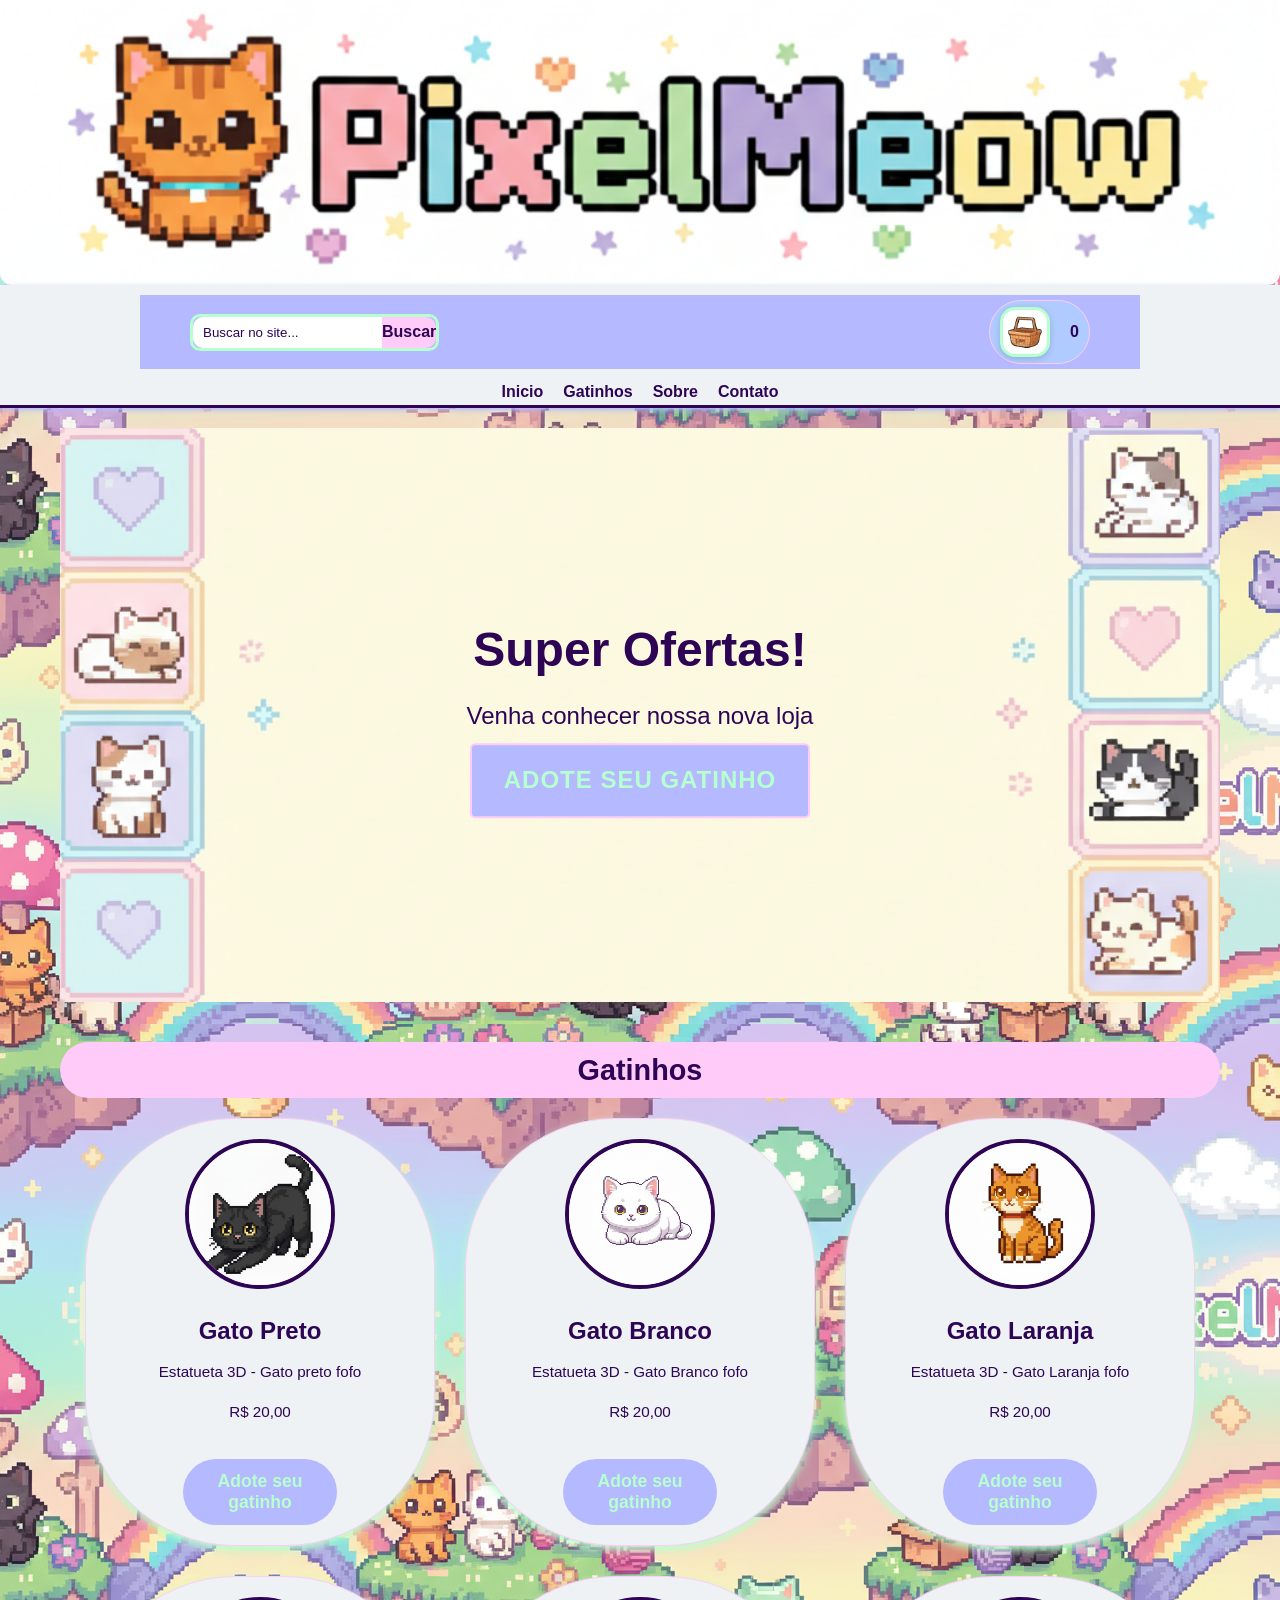
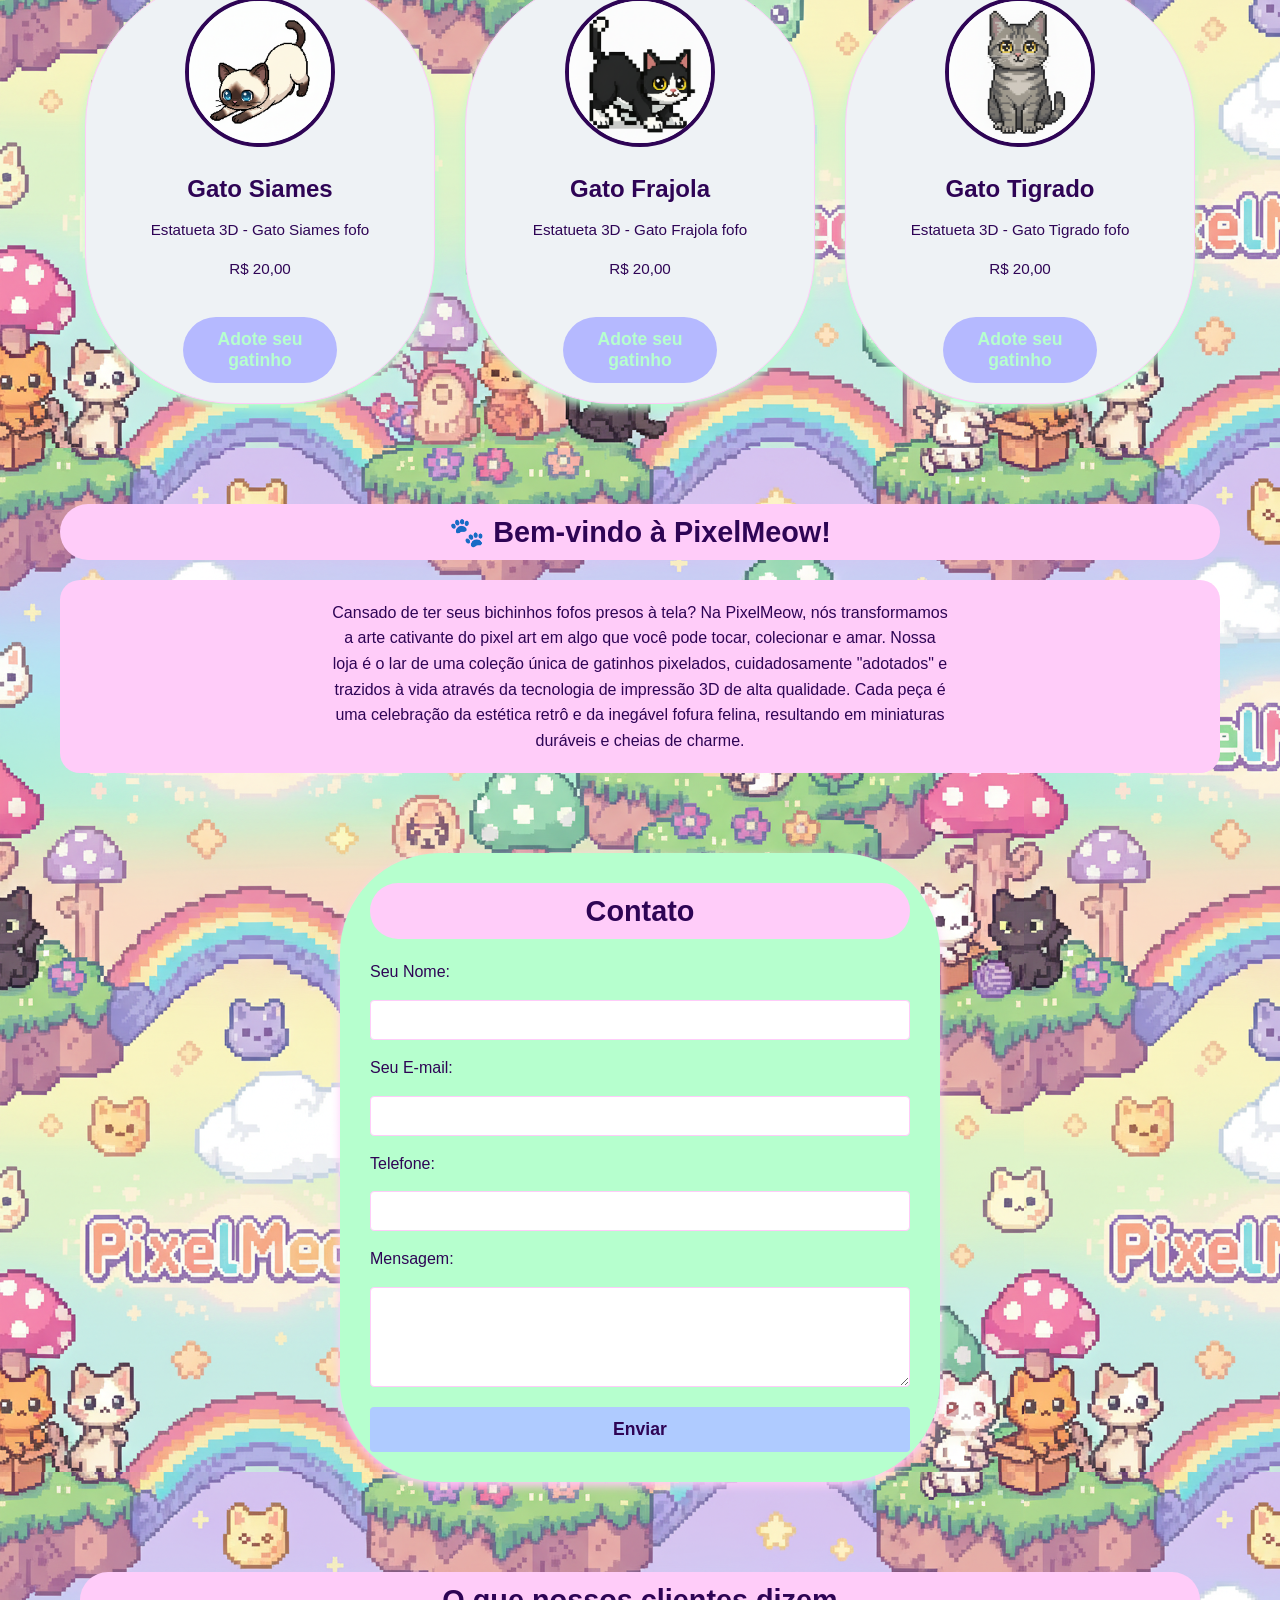
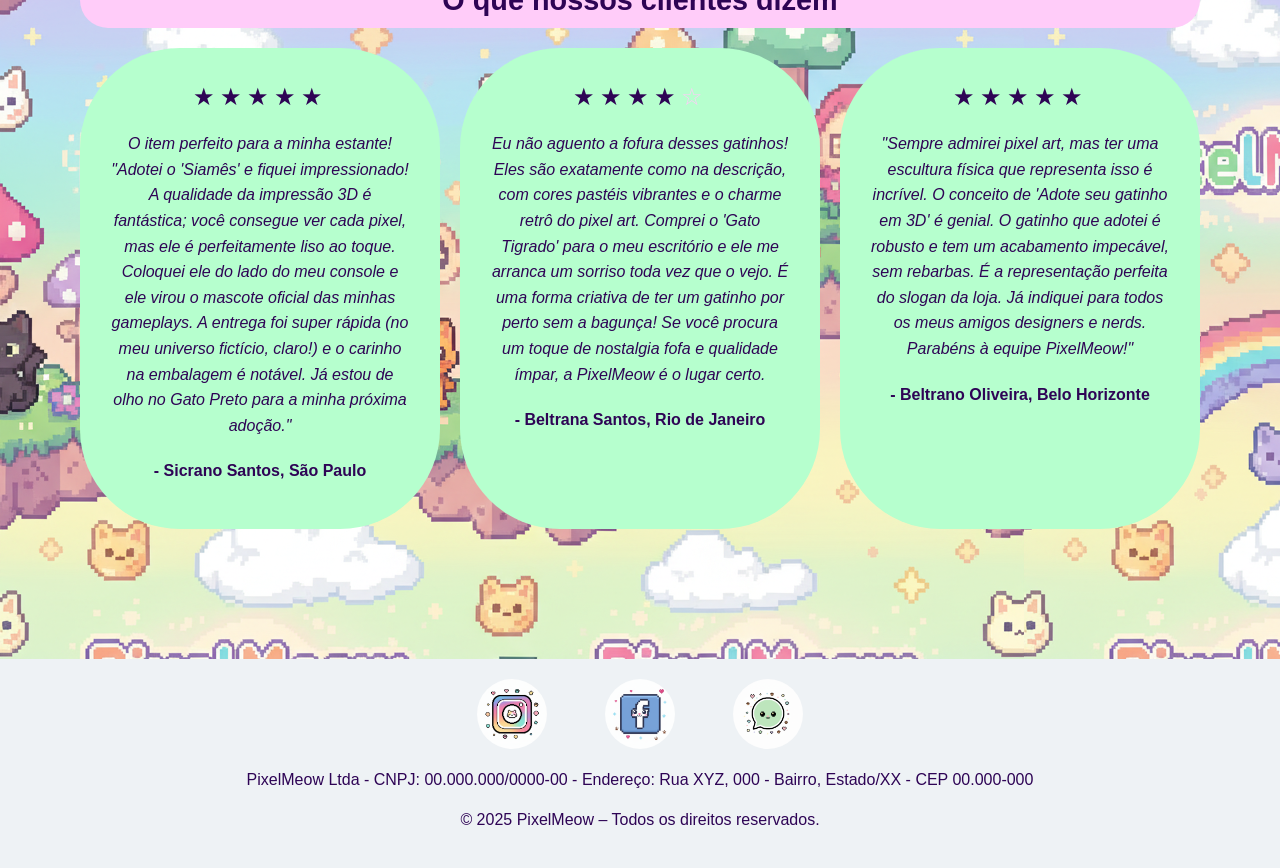
<file: index.html>
<!DOCTYPE html>
<html lang="pt-BR">

<head>
    <meta charset="UTF-8">
    <meta name="viewport" content="width=device-width, initial-scale=1.0">
    <title>PixelMeow
    </title>
    <link rel="stylesheet" href="style.css">
</head>

<body>


    <header class="header">
        <img class="banner-topo" src="img/banner.png" alt="Banner da PixelMeow">
    </header>

    <header class="header-fixo-container">
        <div class="barra-inicio">
            <div class="titulo-busca-container">
                <div class="search-container">
                    <form action="/caminho-da-busca" method="GET">
                        <input type="text" id="search-box" name="q" placeholder="Buscar no site...">
                        <button type="submit" id="search-button">Buscar</button>
                    </form>
                </div>
                <a href="pages/cesta.html" class="cesta-link" id="cesta-link">
                    <img src="img/cesta.png" alt="Ícone do Carrinho de Compras" class="icone-cesta">

                    <span id="contador-cesta">0</span>
                </a>
            </div>
        </div>

        <div class="header-nav-main">
            <nav class="header-nav">
                <ul>
                    <li><a href="#inicio">Inicio</a></li>
                    <li><a href="#produtos">Gatinhos</a></li>
                    <li><a href="#sobre">Sobre</a></li>
                    <li><a href="#contato">Contato</a></li>
                </ul>
            </nav>
        </div>
    </header>


    <main class="main-content">

        <section id="inicio">
            <div class="container-imagem">
                <img class="banner" src="img/banner_promo.png" alt="Banner da promoção">

                <div class="texto-sobreposto">
                    <h2>Super Ofertas!</h2>
                    <p>Venha conhecer nossa nova loja</p>
                    <a href="#produtos" class="botao-promocao">ADOTE SEU GATINHO</a>
                </div>
            </div>
        </section>

        <section id="produtos">
            <h1>Gatinhos</h1>
            <div class="cards-container">

                <!-- card gato preto-->

                <div class="produtos-card" data-id="1" data-nome="Gato preto" data-preco="20.00"
                    data-foto="../img/gato_preto.png" data-nome-produto="gato,preto,escuro">
                    <a href="pages/gato_preto.html">
                        <img src="img/gato_preto.png" alt="Foto de gato preto" class="produtos-foto">
                    </a>
                    <div class="produtos-info">
                        <h3 class="produtos-name">Gato Preto</h3>
                        <p class="produtos-bio">Estatueta 3D - Gato preto fofo</p>
                        <p class="produtos-preco">R$ 20,00</p>
                        <button type="button" class="btn-adicionar-cesta">Adote seu gatinho</button>
                    </div>
                </div>

                <!-- card gato branco-->

                <div class="produtos-card" data-id="2" data-nome="Gato Branco" data-preco="20.00"
                    data-foto="../img/gato_branco.png" data-nome-produto="gato,branco,claro">
                    <a href="pages/gato_branco.html">
                        <img src="img/gato_branco.png" alt="Foto de gato branco" class="produtos-foto">
                    </a>
                    <div class="produtos-info">
                        <h3 class="produtos-name">Gato Branco</h3>
                        <p class="produtos-bio">Estatueta 3D - Gato Branco fofo</p>
                        <p class="produtos-preco">R$ 20,00</p>
                        <button type="button" class="btn-adicionar-cesta">Adote seu gatinho</button>
                    </div>
                </div>

                <!-- card gato laranja-->

                <div class="produtos-card" data-id="3" data-nome="Gato Laranja" data-preco="20.00"
                    data-foto="../img/gato_laranja.png" data-nome-produto="gato,laranja,amarelo">
                    <a href="pages/gato_laranja.html">
                        <img src="img/gato_laranja.png" alt="Foto de gato laranja" class="produtos-foto">
                    </a>
                    <div class="produtos-info">
                        <h3 class="produtos-name">Gato Laranja</h3>
                        <p class="produtos-bio">Estatueta 3D - Gato Laranja fofo</p>
                        <p class="produtos-preco">R$ 20,00</p>
                        <button type="button" class="btn-adicionar-cesta">Adote seu gatinho</button>
                    </div>
                </div>

                <!-- card gato siames-->

                <div class="produtos-card" data-id="4" data-nome="Gato Siames" data-preco="20.00"
                    data-foto="../img/gato_siames.png" data-nome-produto="gato,siames,claro">
                    <a href="pages/gato_siames.html">
                        <img src="img/gato_siames.png" alt="Foto de gato siames" class="produtos-foto">
                    </a>
                    <div class="produtos-info">
                        <h3 class="produtos-name">Gato Siames</h3>
                        <p class="produtos-bio">Estatueta 3D - Gato Siames fofo</p>
                        <p class="produtos-preco">R$ 20,00</p>
                        <button type="button" class="btn-adicionar-cesta">Adote seu gatinho</button>
                    </div>
                </div>

                <!-- card gato frajola-->

                <div class="produtos-card" data-id="5" data-nome="Gato Frajola" data-preco="20.00"
                    data-foto="../img/gato_frajola.png" data-nome-produto="gato,frajola">
                    <a href="pages/gato_frajola.html">
                        <img src="img/gato_frajola.png" alt="Foto de gato frajola" class="produtos-foto">
                    </a>
                    <div class="produtos-info">
                        <h3 class="produtos-name">Gato Frajola</h3>
                        <p class="produtos-bio">Estatueta 3D - Gato Frajola fofo</p>
                        <p class="produtos-preco">R$ 20,00</p>
                        <button type="button" class="btn-adicionar-cesta">Adote seu gatinho</button>
                    </div>
                </div>

                <!-- card gato tigrado-->

                <div class="produtos-card" data-id="6" data-nome="Gato Tigrado" data-preco="20.00"
                    data-foto="../img/gato_tigrado.png" data-nome-produto="gato,tigrado">
                    <a href="pages/gato_tigrado.html">
                        <img src="img/gato_tigrado.png" alt="Foto de gato tigrado" class="produtos-foto">
                    </a>
                    <div class="produtos-info">
                        <h3 class="produtos-name">Gato Tigrado</h3>
                        <p class="produtos-bio">Estatueta 3D - Gato Tigrado fofo</p>
                        <p class="produtos-preco">R$ 20,00</p>
                        <button type="button" class="btn-adicionar-cesta">Adote seu gatinho</button>
                    </div>
                </div>

            </div>
        </section>
        <section id="sobre">

            <h1>🐾 Bem-vindo à PixelMeow!</h1>
            <div>
                <p>
                    Cansado de ter seus bichinhos fofos presos à tela? Na PixelMeow, nós transformamos a arte cativante
                    do pixel art em algo que você pode tocar, colecionar e amar.

                    Nossa loja é o lar de uma coleção única de gatinhos pixelados, cuidadosamente "adotados" e trazidos
                    à vida através da tecnologia de impressão 3D de alta qualidade. Cada peça é uma celebração da
                    estética retrô e da inegável fofura felina, resultando em miniaturas duráveis e cheias de charme.
                </p>


        </section>

        <!-- contato -->
        <section id="contato">
            <h1>Contato</h1>

            <form id="form-contato" action="processar-inscricao.php" method="POST">
                <label for="name">Seu Nome:</label>
                <input type="text" id="name" name="name" required>

                <label for="email">Seu E-mail:</label>
                <input type="email" id="email" name="email" required>

                <label for="telefone">Telefone:</label>
                <input type="tel" id="telefone" name="telefone" pattern="[0-9]{2}[0-9]{5}[0-9]{4}" required>

                <label for="mensagem">Mensagem:</label>
                <textarea id="mensagem" name="mensagem" rows="5" required></textarea>

                <button type="submit" id="btn-enviar">Enviar</button>
            </form>
        </section>

        <!-- avaliação dos cliente -->

        <section class="avaliacoes-clientes">
            <h1>O que nossos clientes dizem</h1>

            <div class="container-avaliacoes">

                <div class="avaliacao-card">
                    <div class="estrelas" data-rating="5">
                        <span class="star">★</span><span class="star">★</span><span class="star">★</span><span
                            class="star">★</span><span class="star">★</span>
                    </div>
                    <p class="comentario">O item perfeito para a minha estante! "Adotei o 'Siamês' e fiquei
                        impressionado! A qualidade da impressão 3D é fantástica; você consegue ver cada pixel, mas ele é
                        perfeitamente liso ao toque. Coloquei ele do lado do meu console e ele virou o mascote oficial
                        das minhas gameplays. A entrega foi super rápida (no meu universo fictício, claro!) e o carinho
                        na embalagem é notável. Já estou de olho no Gato Preto para a minha próxima adoção."</p>
                    <p class="cliente">- Sicrano Santos, São Paulo</p>
                </div>

                <div class="avaliacao-card">
                    <div class="estrelas" data-rating="4">
                        <span class="star">★</span><span class="star">★</span><span class="star">★</span><span
                            class="star">★</span><span class="star vazio">☆</span>
                    </div>
                    <p class="comentario">Eu não aguento a fofura desses gatinhos! Eles são exatamente como na
                        descrição, com cores pastéis vibrantes e o charme retrô do pixel art. Comprei o 'Gato Tigrado'
                        para o meu escritório e ele me arranca um sorriso toda vez que o vejo. É uma forma
                        criativa de ter um gatinho por perto sem a bagunça! Se você procura um toque de nostalgia fofa e
                        qualidade ímpar, a PixelMeow é o lugar certo.</p>
                    <p class="cliente">- Beltrana Santos, Rio de Janeiro</p>
                </div>

                <div class="avaliacao-card">
                    <div class="estrelas" data-rating="5">
                        <span class="star">★</span><span class="star">★</span><span class="star">★</span><span
                            class="star">★</span><span class="star">★</span>
                    </div>
                    <p class="comentario">"Sempre admirei pixel art, mas ter uma escultura física que representa isso é
                        incrível. O conceito de 'Adote seu gatinho em 3D' é genial. O gatinho que adotei é robusto e tem
                        um acabamento impecável, sem rebarbas. É a representação perfeita do slogan da loja. Já indiquei
                        para todos os meus amigos designers e nerds. Parabéns à equipe PixelMeow!"</p>

                    <p class="cliente">- Beltrano Oliveira, Belo Horizonte</p>
                </div>

            </div>
        </section>

    </main>

    <!-- rodape -->
    <footer>

        <div class="social-links">
            <a target="_blank" aria-label="Acesse nosso Instagram"><img src="img/logo_instagran.png"
                    alt="Logo do Instagram"></a>
                        <a target="_blank" aria-label="Acesse nosso Facebook"><img src="img/logo_facebook.png"
                    alt="Logo do Facebook"></a>
                        <a target="_blank" aria-label="Fale conosco no WhatsApp"><img src="img/logo_whatsapp.png"
                    alt="Logo do Whatsapp"></a>
        </div>
        <p>PixelMeow Ltda - CNPJ: 00.000.000/0000-00 - Endereço: Rua XYZ, 000 - Bairro,
            Estado/XX - CEP 00.000-000</p>


        <p>&copy; 2025 PixelMeow – Todos os direitos reservados. </p>
    </footer>

    <script src="main.js" defer></script>
</body>

</html>
</file>
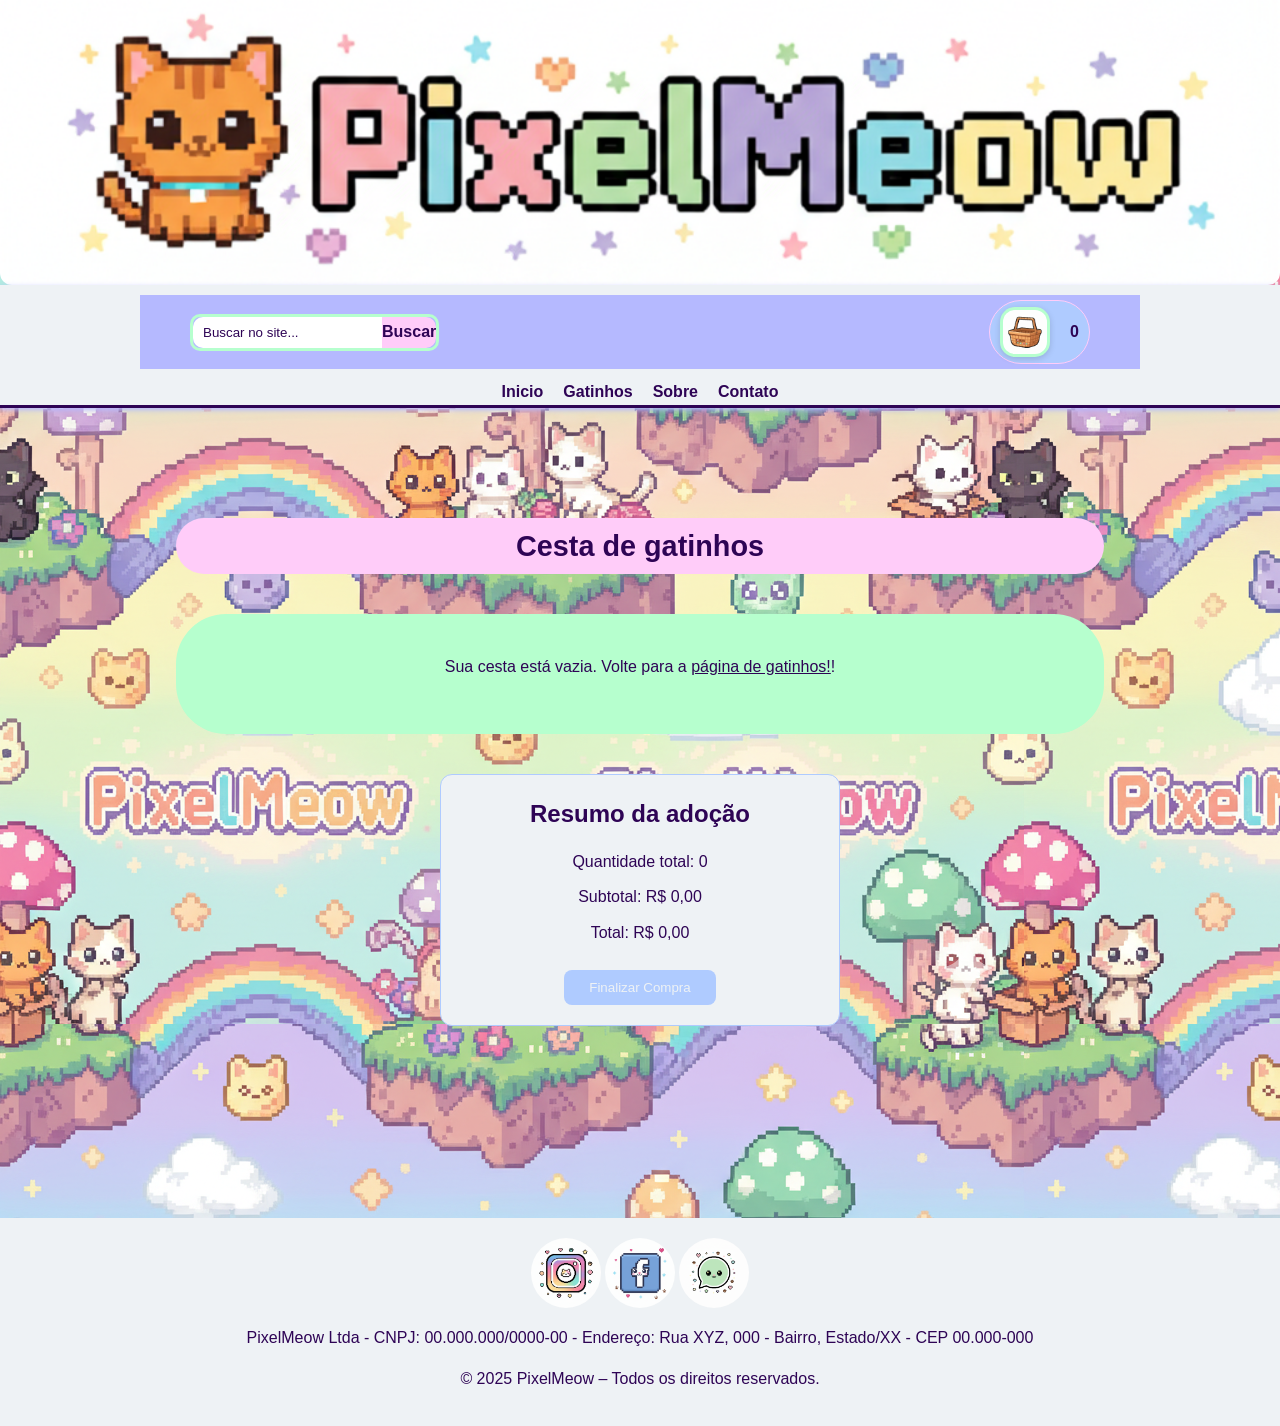
<file: pages/cesta.html>
<!DOCTYPE html>
<html lang="pt-BR">

<head>
    <meta charset="UTF-8">
    <meta name="viewport" content="width=device-width, initial-scale=1.0">
    <title>PixelMeow
    </title>
    <link rel="stylesheet" href="../style.css">
</head>

<body>


    <header class="header">
        <img class="banner-topo" src="../img/banner.png" alt="Banner da PixelMeow">
    </header>

    <header class="header-fixo-container">
        <div class="barra-inicio">
            <div class="titulo-busca-container">
                <div class="search-container">
                    <form action="/caminho-da-busca" method="GET">
                        <input type="text" id="search-box" name="q" placeholder="Buscar no site...">
                        <button type="submit" id="search-button">Buscar</button>
                    </form>
                </div>
                <a href="../pages/cesta.html" class="cesta-link" id="cesta-link">
                    <img src="../img/cesta.png" alt="Ícone do Carrinho de Compras" class="icone-cesta">

                    <span id="contador-cesta">0</span>
                </a>
            </div>
        </div>

        <div class="header-nav-main">
            <nav class="header-nav">
                <ul>
                    <li><a href="../index.html#inicio">Inicio</a></li>
                    <li><a href="../index.html#produtos">Gatinhos</a></li>
                    <li><a href="../index.html#sobre">Sobre</a></li>
                    <li><a href="../index.html#contato">Contato</a></li>
                </ul>
            </nav>
        </div>
    </header>
    <main class="main-content">

        <section id="cesta-area">
            <h1>Cesta de gatinhos</h1>

            <div id="cesta-itens" class="cards-container">
                <p id="cesta-vazio" style="text-align: center; padding: 20px;">
                <div id="cesta-vazio">
                    <a href="../index.html">Sua cesta está vazia. Volte para a página de gatinhos!</a>
                </div>
                </p>
            </div>

            <div class="resumo-cesta">
                <h2>Resumo da adoção</h2>
                <p>Quantidade total: <span id="quantidade-total">0</span></p>
                <p>Subtotal: <span id="subtotal">R$ 0,00</span></p>
                <p>Total: <span id="total-geral">R$ 0,00</span></p>
                <button id="finalizar-compra">Finalizar Compra</button>
            </div>

        </section>
    </main>


    <footer>
        <div class="social-links">
            <a target="_blank" aria-label="Acesse nosso Instagram"><img src="../img/logo_instagran.png"
                    alt="Logo do Instagram"></a>
            <a target="_blank" aria-label="Acesse nosso Facebook"><img src="../img/logo_facebook.png"
                    alt="Logo do Facebook"></a>
            <a target="_blank" aria-label="Fale conosco no WhatsApp"><img src="../img/logo_whatsapp.png"
                    alt="Logo do Whatsapp"></a>
        </div>
        <p>PixelMeow Ltda - CNPJ: 00.000.000/0000-00 - Endereço: Rua XYZ, 000 - Bairro, Estado/XX - CEP 00.000-000</p>
        <p>&copy; 2025 PixelMeow – Todos os direitos reservados. </p>
    </footer>
</body>

<script src="../cesta.js" defer></script>
<script src="../main.js" defer></script>


</html>
</file>
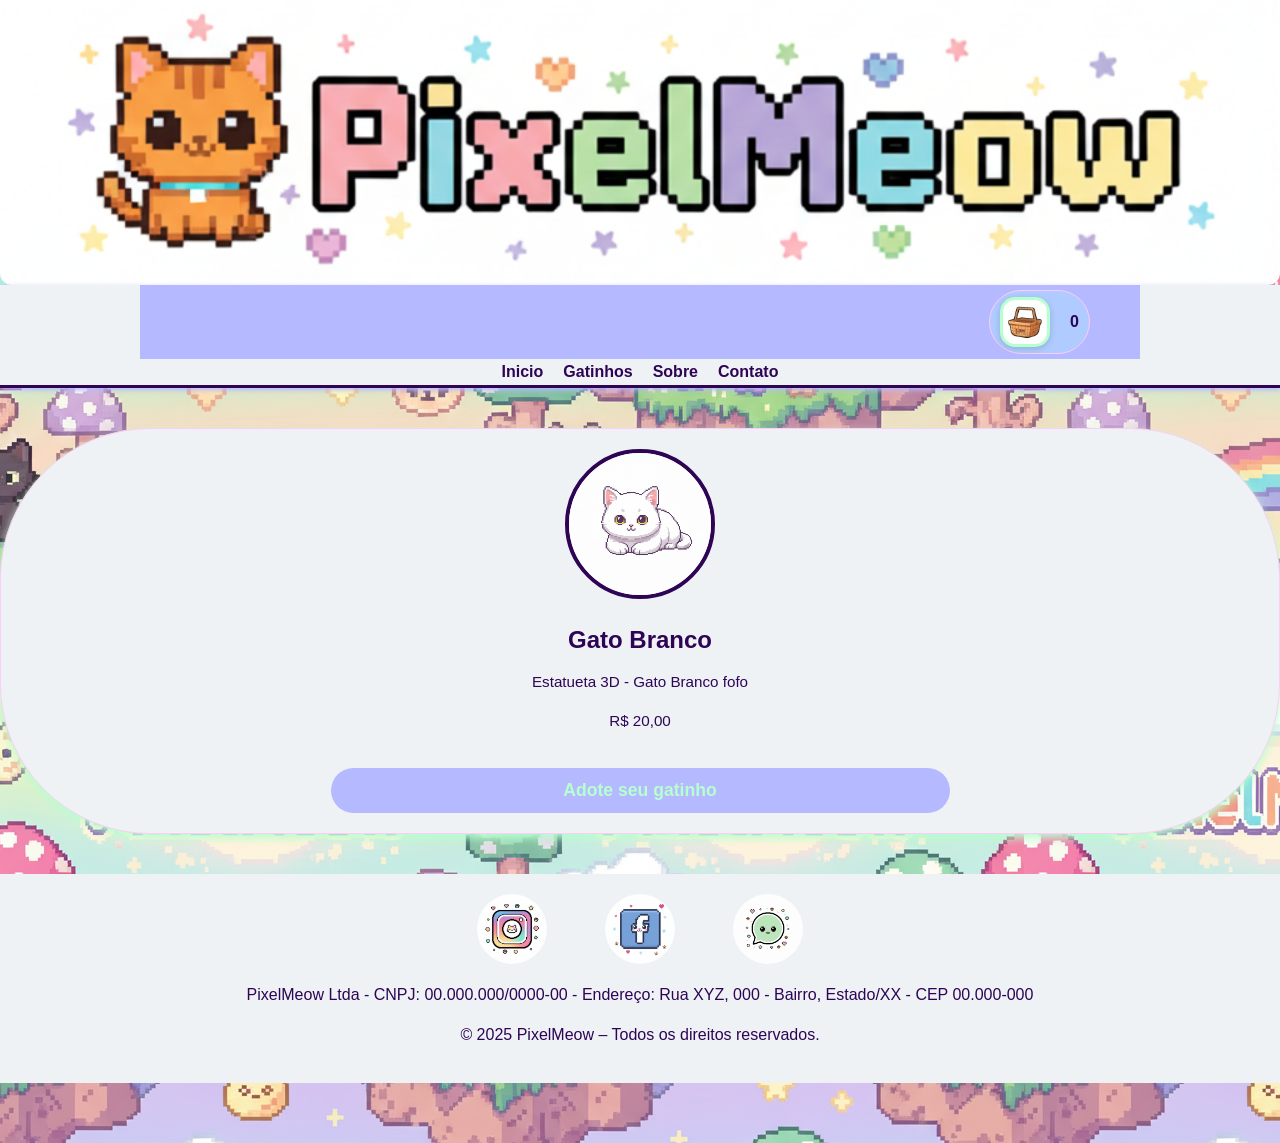
<file: pages/gato_branco.html>
<!DOCTYPE html>

<html lang="pt-BR">

<head>
    <meta charset="UTF-8">
    <meta name="viewport" content="width=device-width, initial-scale=1.0">
    <title>PixelMeow
    </title>
    <link rel="stylesheet" href="../style.css">
</head>

<body>

    <header class="header">
        <img class="banner-topo" src="../img/banner.png" alt="Banner da PixelMeow">
    </header>

    <header class="header-fixo-container">
        <div class="titulo-barra">
            <div class="titulo-busca-container">
              
                <div class="search-container">
                    
                </div>
                <a href="../pages/cesta.html" class="cesta-link" id="cesta-link">
                    <img src="../img/cesta.png" alt="Ícone do Carrinho de Compras" class="icone-cesta">

                    <span id="contador-cesta">0</span>
                </a>
            </div>
        </div>


        <div class="header-nav-main">
            <nav class="header-nav">
                <ul>
                    <li><a href="../index.html#inicio">Inicio</a></li>
                    <li><a href="../index.html#produtos">Gatinhos</a></li>
                    <li><a href="../index.html#sobre">Sobre</a></li>
                    <li><a href="../index.html#contato">Contato</a></li>
                </ul>
            </nav>
        </div>
    </header>


    <body>
        <section id="produtos">

            <div class="produtos-card-pages" data-id="2" data-nome="Gato Branco" data-preco="20.00"
                data-foto="../img/gato_branco.png" data-nome-produto="gato,branco,claro">
                <a href="../pages/gato_branco.html">
                    <img src="../img/gato_branco.png" alt="Foto de gato branco" class="produtos-foto">
                </a>
                <div class="produtos-info">
                    <h3 class="produtos-name">Gato Branco</h3>
                    <p class="produtos-bio">Estatueta 3D - Gato Branco fofo</p>
                    <p class="produtos-preco">R$ 20,00</p>
                    <button type="button" class="btn-adicionar-cesta-pag">Adote seu gatinho</button>
                </div>
            </div>

    </body>
    <footer>

        <div class="social-links">
            <a target="_blank" aria-label="Acesse nosso Instagram"><img src="../img/logo_instagran.png"
                    alt="Logo do Instagram"></a>
                        <a target="_blank" aria-label="Acesse nosso Facebook"><img src="../img/logo_facebook.png"
                    alt="Logo do Facebook"></a>
                        <a target="_blank" aria-label="Fale conosco no WhatsApp"><img src="../img/logo_whatsapp.png"
                    alt="Logo do Whatsapp"></a>
        </div>
        <p>PixelMeow Ltda - CNPJ: 00.000.000/0000-00 - Endereço: Rua XYZ, 000 - Bairro,
            Estado/XX - CEP 00.000-000</p>


        <p>&copy; 2025 PixelMeow – Todos os direitos reservados. </p>
    </footer>

    <script src="../main.js" defer></script>
    

</body>

</html>
</file>
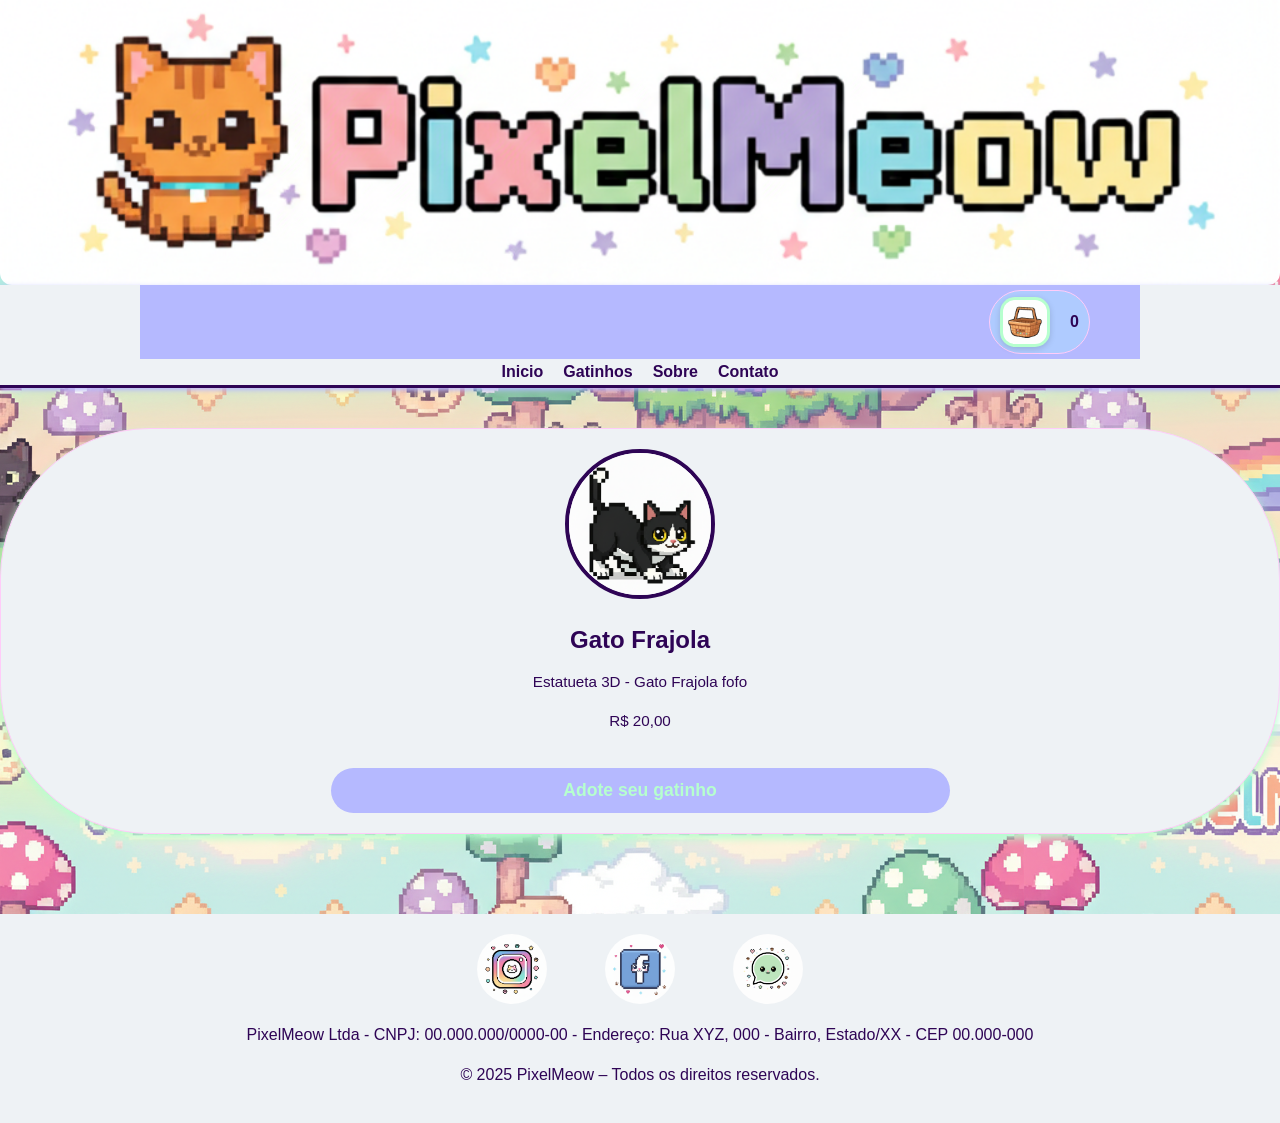
<file: pages/gato_frajola.html>
<!DOCTYPE html>

<html lang="pt-BR">

<head>
    <meta charset="UTF-8">
    <meta name="viewport" content="width=device-width, initial-scale=1.0">
    <title>PixelMeow
    </title>
    <link rel="stylesheet" href="../style.css">
</head>

<body>

    <header class="header">
        <img class="banner-topo" src="../img/banner.png" alt="Banner da PixelMeow">
    </header>

    <header class="header-fixo-container">
        <div class="titulo-barra">
            <div class="titulo-busca-container">
                
                <div class="search-container">
                    
                </div>
                <a href="../pages/cesta.html" class="cesta-link" id="cesta-link">
                    <img src="../img/cesta.png" alt="Ícone do Carrinho de Compras" class="icone-cesta">

                    <span id="contador-cesta">0</span>
                </a>
            </div>
        </div>

        <div class="header-nav-main">
            <nav class="header-nav">
                <ul>
                    <li><a href="../index.html#inicio">Inicio</a></li>
                    <li><a href="../index.html#produtos">Gatinhos</a></li>
                    <li><a href="../index.html#sobre">Sobre</a></li>
                    <li><a href="../index.html#contato">Contato</a></li>
                </ul>
            </nav>
        </div>
    </header>


    <body>
        <section id="produtos">

            <div class="produtos-card-pages" data-id="5" data-nome="Gato Frajola" data-preco="20.00"
                data-foto="../img/gato_frajola.png" data-nome-produto="gato,frajola,claro">
                <a href="../pages/gato_frajola.html">
                    <img src="../img/gato_frajola.png" alt="Foto de gato frajola" class="produtos-foto">
                </a>
                <div class="produtos-info">
                    <h3 class="produtos-name">Gato Frajola</h3>
                    <p class="produtos-bio">Estatueta 3D - Gato Frajola fofo</p>
                    <p class="produtos-preco">R$ 20,00</p>
                    <button type="button" class="btn-adicionar-cesta-pag">Adote seu gatinho</button>
                </div>
            </div>
        </section>

    </body>
    <footer>

        <div class="social-links">
            <a target="_blank" aria-label="Acesse nosso Instagram"><img src="../img/logo_instagran.png"
                    alt="Logo do Instagram"></a>
                        <a target="_blank" aria-label="Acesse nosso Facebook"><img src="../img/logo_facebook.png"
                    alt="Logo do Facebook"></a>
                        <a target="_blank" aria-label="Fale conosco no WhatsApp"><img src="../img/logo_whatsapp.png"
                    alt="Logo do Whatsapp"></a>
        </div>
        <p>PixelMeow Ltda - CNPJ: 00.000.000/0000-00 - Endereço: Rua XYZ, 000 - Bairro,
            Estado/XX - CEP 00.000-000</p>


        <p>&copy; 2025 PixelMeow – Todos os direitos reservados. </p>
    </footer>

    <script src="../main.js" defer></script>

</body>

</html>
</file>
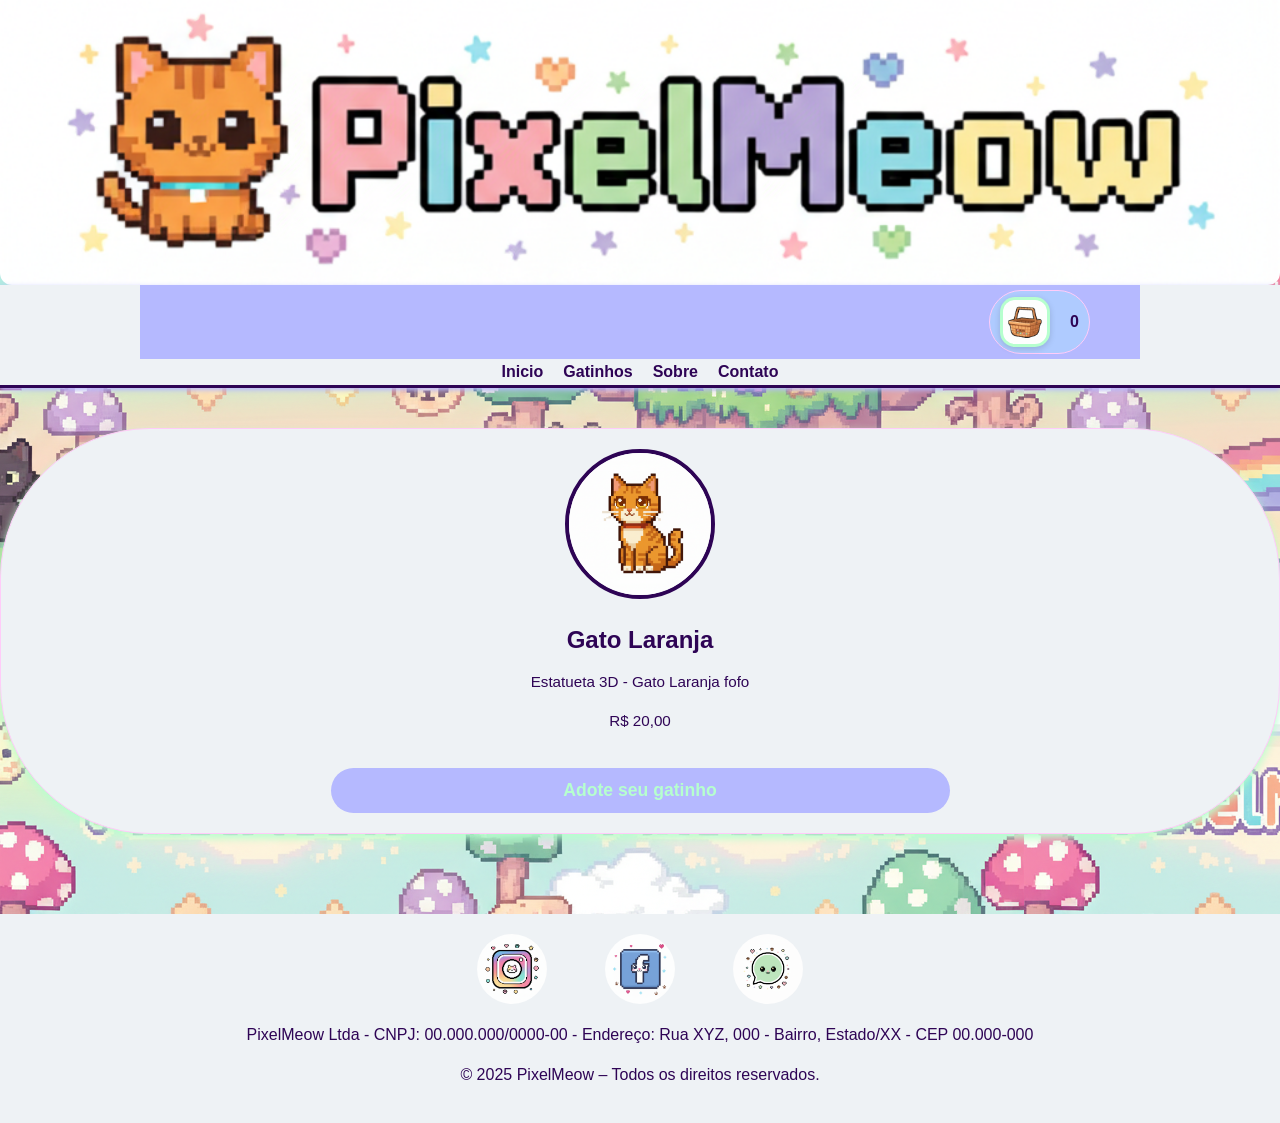
<file: pages/gato_laranja.html>
<!DOCTYPE html>

<html lang="pt-BR">

<head>
    <meta charset="UTF-8">
    <meta name="viewport" content="width=device-width, initial-scale=1.0">
    <title>PixelMeow
    </title>
    <link rel="stylesheet" href="../style.css">
</head>

<body>

    <header class="header">
        <img class="banner-topo" src="../img/banner.png" alt="Banner da PixelMeow">
    </header>

    <header class="header-fixo-container">
        <div class="titulo-barra">
            <div class="titulo-busca-container">

                <div class="search-container">

                </div>
                <a href="../pages/cesta.html" class="cesta-link" id="cesta-link">
                    <img src="../img/cesta.png" alt="Ícone do Carrinho de Compras" class="icone-cesta">

                    <span id="contador-cesta">0</span>
                </a>
            </div>
        </div>

        <div class="header-nav-main">
            <nav class="header-nav">
                <ul>
                    <li><a href="../index.html#inicio">Inicio</a></li>
                    <li><a href="../index.html#produtos">Gatinhos</a></li>
                    <li><a href="../index.html#sobre">Sobre</a></li>
                    <li><a href="../index.html#contato">Contato</a></li>
                </ul>
            </nav>
        </div>
    </header>


    <body>
        <section id="produtos">

            <div class="produtos-card-pages" data-id="3" data-nome="Gato Laranja" data-preco="20.00"
                data-foto="../img/gato_laranja.png" data-nome-produto="gato,laranja,amarelo">
                <a href="../pages/gato_laranja.html">
                    <img src="../img/gato_laranja.png" alt="Foto de gato laranja" class="produtos-foto">
                </a>
                <div class="produtos-info">
                    <h3 class="produtos-name">Gato Laranja</h3>
                    <p class="produtos-bio">Estatueta 3D - Gato Laranja fofo</p>
                    <p class="produtos-preco">R$ 20,00</p>
                    <button type="button" class="btn-adicionar-cesta-pag">Adote seu gatinho</button>
                </div>
            </div>

        </section>

    </body>
    <footer>

        <div class="social-links">
            <a target="_blank" aria-label="Acesse nosso Instagram"><img src="../img/logo_instagran.png"
                    alt="Logo do Instagram"></a>
                        <a target="_blank" aria-label="Acesse nosso Facebook"><img src="../img/logo_facebook.png"
                    alt="Logo do Facebook"></a>
                        <a target="_blank" aria-label="Fale conosco no WhatsApp"><img src="../img/logo_whatsapp.png"
                    alt="Logo do Whatsapp"></a>
        </div>
        <p>PixelMeow Ltda - CNPJ: 00.000.000/0000-00 - Endereço: Rua XYZ, 000 - Bairro,
            Estado/XX - CEP 00.000-000</p>


        <p>&copy; 2025 PixelMeow – Todos os direitos reservados. </p>
    </footer>
    <script src="../main.js" defer></script>

</body>

</html>
</file>
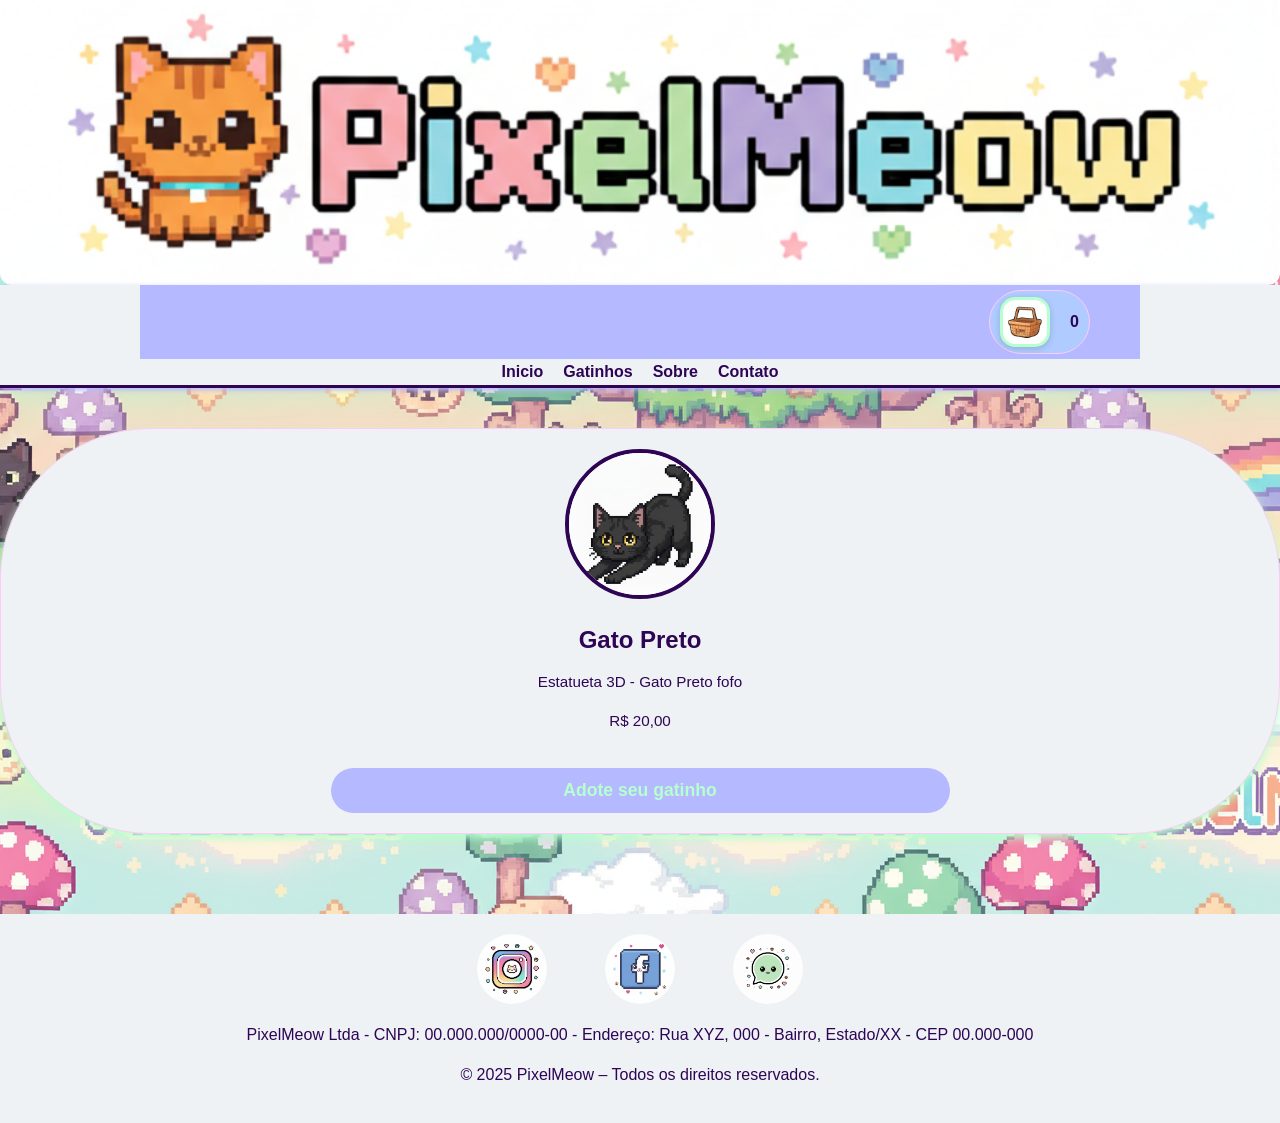
<file: pages/gato_preto.html>
<!DOCTYPE html>

<html lang="pt-BR">

<head>
    <meta charset="UTF-8">
    <meta name="viewport" content="width=device-width, initial-scale=1.0">
    <title>PixelMeow
    </title>
    <link rel="stylesheet" href="../style.css">
</head>

<body>

    <header class="header">
        <img class="banner-topo" src="../img/banner.png" alt="Banner da PixelMeow">
    </header>

    <header class="header-fixo-container">
        <div class="titulo-barra">
            <div class="titulo-busca-container">

                <div class="search-container">

                </div>
                <a href="../pages/cesta.html" class="cesta-link" id="cesta-link">
                    <img src="../img/cesta.png" alt="Ícone do Carrinho de Compras" class="icone-cesta">

                    <span id="contador-cesta">0</span>
                </a>
            </div>
        </div>

        <div class="header-nav-main">
            <nav class="header-nav">
                <ul>
                    <li><a href="../index.html#inicio">Inicio</a></li>
                    <li><a href="../index.html#produtos">Gatinhos</a></li>
                    <li><a href="../index.html#sobre">Sobre</a></li>
                    <li><a href="../index.html#contato">Contato</a></li>
                </ul>
            </nav>
        </div>
    </header>


    <body>
        <section id="produtos">

            <div class="produtos-card-pages" data-id="1" data-nome="Gato Preto" data-preco="20.00"
                data-foto="../img/gato_preto" data-nome-produto="gato,preto,escuro">
                <a href="../pages/gato_preto.html">
                    <img src="../img/gato_preto.png" alt="Foto de gato preto" class="produtos-foto">
                </a>
                <div class="produtos-info">
                    <h3 class="produtos-name">Gato Preto</h3>
                    <p class="produtos-bio">Estatueta 3D - Gato Preto fofo</p>
                    <p class="produtos-preco">R$ 20,00</p>
                    <button type="button" class="btn-adicionar-cesta-pag">Adote seu gatinho</button>
                </div>
            </div>
        </section>
    </body>
    <footer>

        <div class="social-links">
            <a target="_blank" aria-label="Acesse nosso Instagram"><img src="../img/logo_instagran.png"
                    alt="Logo do Instagram"></a>
                        <a target="_blank" aria-label="Acesse nosso Facebook"><img src="../img/logo_facebook.png"
                    alt="Logo do Facebook"></a>
                        <a target="_blank" aria-label="Fale conosco no WhatsApp"><img src="../img/logo_whatsapp.png"
                    alt="Logo do Whatsapp"></a>
        </div>
        <p>PixelMeow Ltda - CNPJ: 00.000.000/0000-00 - Endereço: Rua XYZ, 000 - Bairro,
            Estado/XX - CEP 00.000-000</p>

        <p>&copy; 2025 PixelMeow – Todos os direitos reservados. </p>
    </footer>

    <script src="../main.js" defer></script>

</body>

</html>
</file>
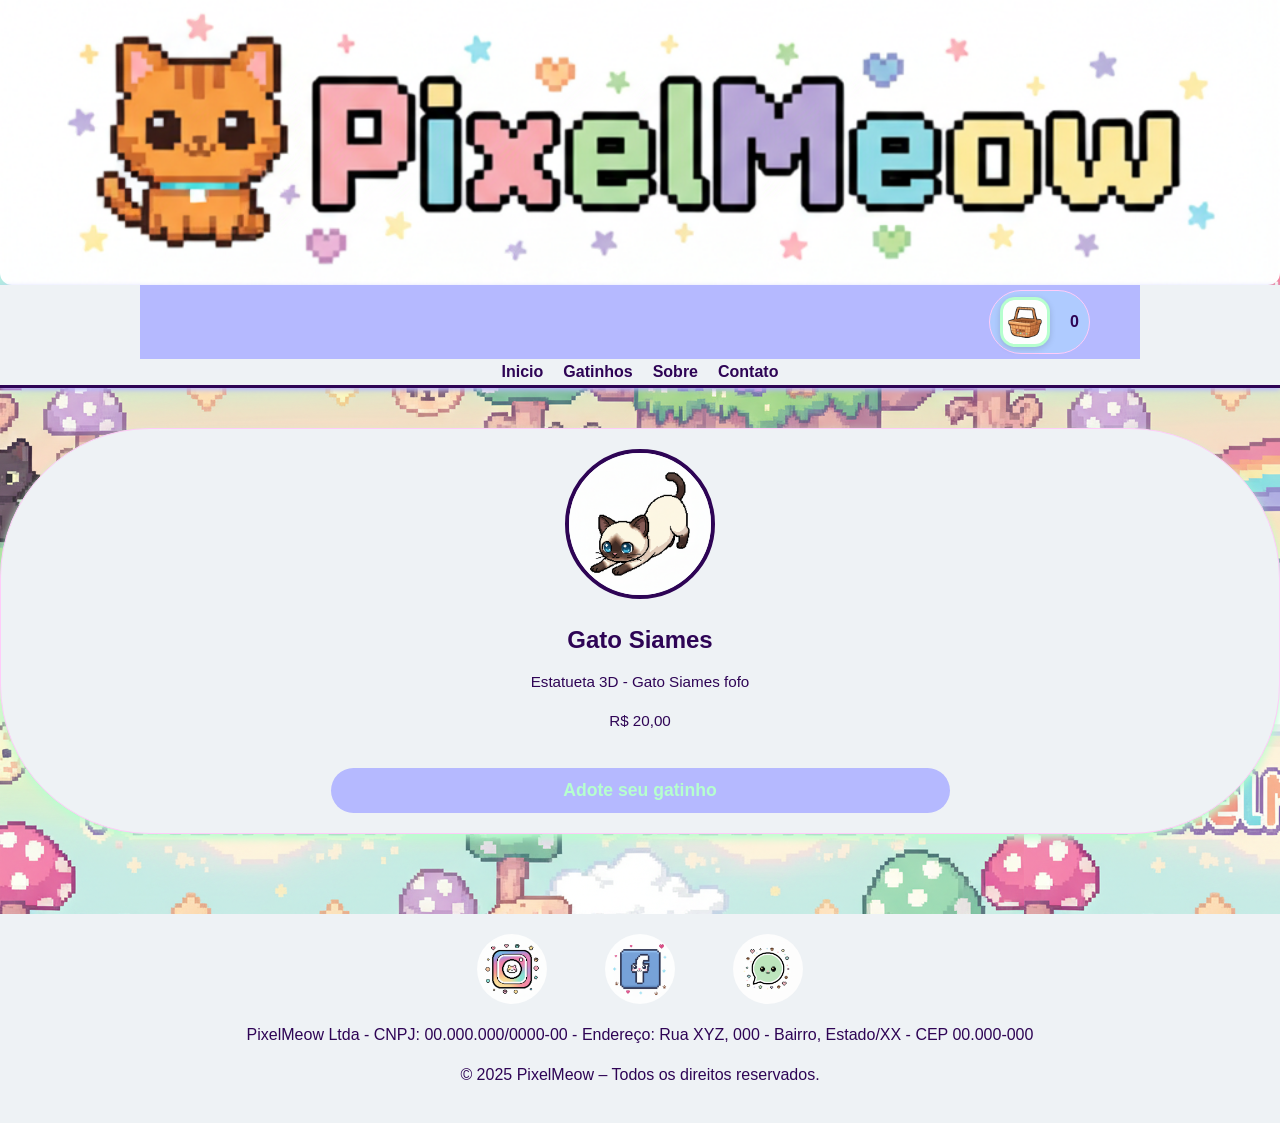
<file: pages/gato_siames.html>
<!DOCTYPE html>

<html lang="pt-BR">

<head>
    <meta charset="UTF-8">
    <meta name="viewport" content="width=device-width, initial-scale=1.0">
    <title>PixelMeow
    </title>
    <link rel="stylesheet" href="../style.css">
</head>

<body>

    <header class="header">
        <img class="banner-topo" src="../img/banner.png" alt="Banner da PixelMeow">
    </header>

    <header class="header-fixo-container">
        <div class="titulo-barra">
            <div class="titulo-busca-container">

                <div class="search-container">

                </div>
                <a href="../pages/cesta.html" class="cesta-link" id="cesta-link">
                    <img src="../img/cesta.png" alt="Ícone do Carrinho de Compras" class="icone-cesta">

                    <span id="contador-cesta">0</span>
                </a>
            </div>
        </div>

        <div class="header-nav-main">
            <nav class="header-nav">
                <ul>
                    <li><a href="../index.html#inicio">Inicio</a></li>
                    <li><a href="../index.html#produtos">Gatinhos</a></li>
                    <li><a href="../index.html#sobre">Sobre</a></li>
                    <li><a href="../index.html#contato">Contato</a></li>
                </ul>
            </nav>
        </div>
    </header>


    <body>
        <section id="produtos">

            <div class="produtos-card-pages" data-id="4" data-nome="Gato Siames" data-preco="20.00"
                data-foto="../img/gato_siames.png" data-nome-produto="gato,siames,claro">
                <a href="../pages/gato_siames.html">
                    <img src="../img/gato_siames.png" alt="Foto de gato siames" class="produtos-foto">
                </a>
                <div class="produtos-info">
                    <h3 class="produtos-name">Gato Siames</h3>
                    <p class="produtos-bio">Estatueta 3D - Gato Siames fofo</p>
                    <p class="produtos-preco">R$ 20,00</p>
                    <button type="button" class="btn-adicionar-cesta-pag">Adote seu gatinho</button>
                </div>
            </div>
        </section>

    </body>
    <footer>

        <div class="social-links">
            <a target="_blank" aria-label="Acesse nosso Instagram"><img src="../img/logo_instagran.png"
                    alt="Logo do Instagram"></a>
                        <a target="_blank" aria-label="Acesse nosso Facebook"><img src="../img/logo_facebook.png"
                    alt="Logo do Facebook"></a>
                        <a target="_blank" aria-label="Fale conosco no WhatsApp"><img src="../img/logo_whatsapp.png"
                    alt="Logo do Whatsapp"></a>
        </div>
        <p>PixelMeow Ltda - CNPJ: 00.000.000/0000-00 - Endereço: Rua XYZ, 000 - Bairro,
            Estado/XX - CEP 00.000-000</p>


        <p>&copy; 2025 PixelMeow – Todos os direitos reservados. </p>
    </footer>

    <script src="../main.js" defer></script>

</body>

</html>
</file>
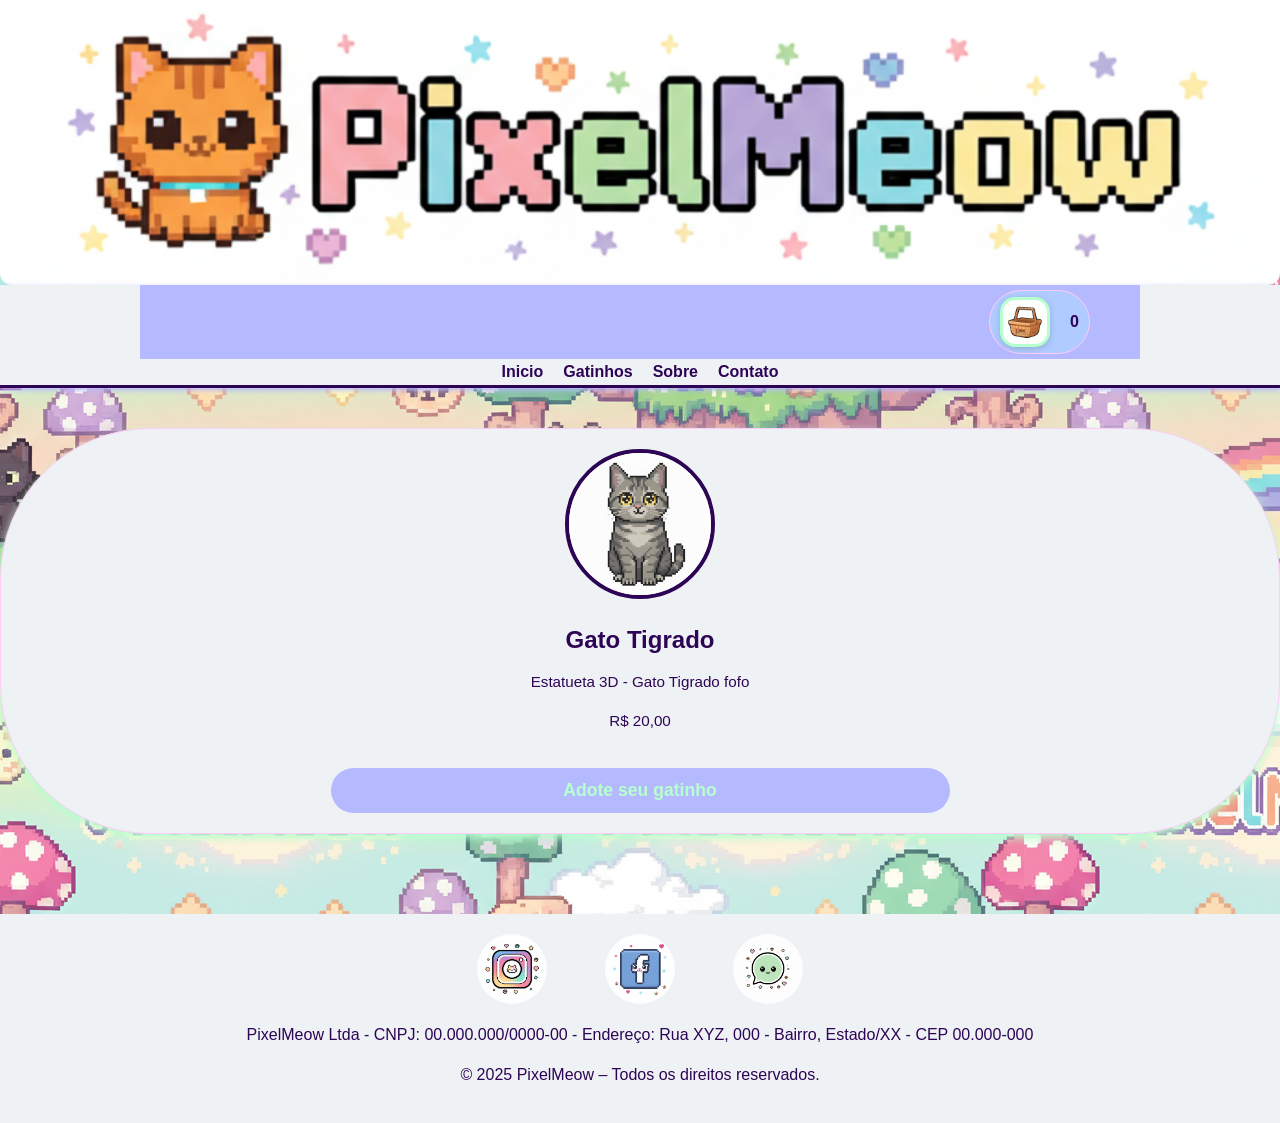
<file: pages/gato_tigrado.html>
<!DOCTYPE html>

<html lang="pt-BR">

<head>
    <meta charset="UTF-8">
    <meta name="viewport" content="width=device-width, initial-scale=1.0">
    <title>PixelMeow
    </title>
    <link rel="stylesheet" href="../style.css">
</head>

<body>

    <header class="header">
        <img class="banner-topo" src="../img/banner.png" alt="Banner da PixelMeow">
    </header>

    <header class="header-fixo-container">
        <div class="titulo-barra">
            <div class="titulo-busca-container">
               
                <div class="search-container">
               
                </div>
                <a href="../pages/cesta.html" class="cesta-link" id="cesta-link">
                    <img src="../img/cesta.png" alt="Ícone do Carrinho de Compras" class="icone-cesta">

                    <span id="contador-cesta">0</span>
                </a>
            </div>
        </div>

        <div class="header-nav-main">
            <nav class="header-nav">
                <ul>
                    <li><a href="../index.html#inicio">Inicio</a></li>
                    <li><a href="../index.html#produtos">Gatinhos</a></li>
                    <li><a href="../index.html#sobre">Sobre</a></li>
                    <li><a href="../index.html#contato">Contato</a></li>
                </ul>
            </nav>
        </div>
    </header>


    <body>
        <section id="produtos">

            <div class="produtos-card-pages" data-id="6" data-nome="Gato Tigrado" data-preco="20.00"
                data-foto="../img/gato_tigrado.png" data-nome-produto="gato,tigrado">
                <a href="../pages/gato_tigrado.html">
                    <img src="../img/gato_tigrado.png" alt="Foto de gato tigrado" class="produtos-foto">
                </a>
                <div class="produtos-info">
                    <h3 class="produtos-name">Gato Tigrado</h3>
                    <p class="produtos-bio">Estatueta 3D - Gato Tigrado fofo</p>
                    <p class="produtos-preco">R$ 20,00</p>
                    <button type="button" class="btn-adicionar-cesta-pag">Adote seu gatinho</button>
                </div>
            </div>
        </section>

    </body>
    <footer>

        <div class="social-links">
            <a target="_blank" aria-label="Acesse nosso Instagram"><img src="../img/logo_instagran.png"
                    alt="Logo do Instagram"></a>
                        <a target="_blank" aria-label="Acesse nosso Facebook"><img src="../img/logo_facebook.png"
                    alt="Logo do Facebook"></a>
                        <a target="_blank" aria-label="Fale conosco no WhatsApp"><img src="../img/logo_whatsapp.png"
                    alt="Logo do Whatsapp"></a>
        </div>
        <p>PixelMeow Ltda - CNPJ: 00.000.000/0000-00 - Endereço: Rua XYZ, 000 - Bairro,
            Estado/XX - CEP 00.000-000</p>


        <p>&copy; 2025 PixelMeow – Todos os direitos reservados. </p>
    </footer>

    <script src="../main.js" defer></script>

</body>

</html>
</file>
<file: style.css>
@charset "UTF-8";

/* --------------------
   1. Configurações Globais e Reset
   
   -------------------- */

/* --- cores principais----*/
:root {
    --cor-escura: #2e0455;
    --cor-roxo: #b5b9ff;
    --cor-azul: #afcbff;
    --cor-rosa: #ffccf9;
    --cor-verde: #b6ffce;
    --cor-branco: #eef2f5;
    --cor-preto: #01060a;
}

* {
    margin: 0;
    padding: 0;
    box-sizing: border-box;
}

/* --- basico do body----*/
body {
    font-family: 'Trebuchet MS', 'Lucida Sans Unicode', 'Lucida Grande', 'Lucida Sans', Arial, sans-serif;
    line-height: 1.6;
    color: var(--cor-escura);
    background-color: var(--cor-branco);
    background-image: url('img/fundo.png');
}

.main-content {
    max-width: 1200px;
    margin: 0 auto;
    padding: 20px;
}

html,
body {
    margin: 0;
    padding: 0;
}

/* --------------------
    2. Cabeçalho (Header) 
    
    -------------------- */
/* banner */
.header-banner,
.header {
    display: block;
    top: 0;
}

.banner-topo {
    display: block;
    width: 100%;
    height: auto;
    object-fit: cover;
    max-height: 25rem;
    border-bottom-left-radius: 0.75rem;
    border-bottom-right-radius: 0.75rem;
    margin-top: 0;
    /* garante que não tenha deslocamento */
}

/* Header principal */
.header {

    padding: 0;
    box-shadow: none;
    overflow: visible;
    /* importante para o sticky funcionar */
}

/* Container que vai “grudar” após o banner */
.header-fixo-container {
    /* --- menu----*/
    background-color: var(--cor-branco);
    border-bottom: 3px solid var(--cor-escura);
    box-shadow: 0 2px 5px var(--cor-roxo);
    position: sticky;
    top: 0;
    z-index: 1000;
    margin-top: 0;
}

/* --------------------
    2.1 Header/ busca, cesta
    
    -------------------- */

.barra-inicio {
    background-color: var(--cor-branco);
    padding: 10px 0px;
    max-width: 10000px;
    margin: 0 auto;

}

.titulo-busca-container {
    margin: 0 auto;
    display: flex;
    flex-wrap: wrap;
    align-items: center;
    justify-content: space-between;
    gap: 10px;
    padding: 5px 20px;
    background-color: var(--cor-roxo);
    width: 100%;
    max-width: 1000px;
}



/* --------------------
    2.1.1 cesta
    -------------------- */
/* Estilo do Ícone do cesta no html */

.icone-cesta {
    width: 50px;
    height: 50px;
    /* deixa o ícone redondo */
    border-radius: 30%;
    object-fit: cover;
    /* evita distorções */
    background-color: var(--cor-verde);

    padding: 3px;
    transition: all 0.3s ease;
    box-shadow: 0 2px 6px rgba(0, 0, 0, 0.15);
}

/* caixa da cesta */
.cesta-link {

    display: flex;
    align-items: center;
    gap: 20px;
    background-color: var(--cor-azul);
    padding: 6px 10px;
    /* aredonda  */
    border-radius: 80px;
    border: 1px solid var(--cor-rosa);
    transition: all 0.3s ease;
    box-shadow: var(--cor-escura);
    text-decoration: none;
}

.cesta-link:hover {
    background-color: var(--cor-verde);
    filter: brightness(1.2);
}

.cesta-link:hover .icone-cesta {
    filter: brightness(1);
}

#contador-cesta {
    color: var(--cor-escura);
    font-weight: bold;
}

.cesta-link:hover #contador-cesta {
    color: var(--cor-escura);
}

/* --------------------
    2.1.2 busca
    -------------------- */

.search-container {
    margin: 5px auto;
    width: 100%;
    max-width: 100%;
    flex-shrink: 0;
}

.search-container form {
    display: flex;
    align-items: stretch;
    /* força input e botão a mesma altura */
    border: 3px solid var(--cor-verde);
    border-radius: 10px;
    overflow: hidden;
    /* mantém tudo dentro da borda arredondada */
}

#search-box {
    flex-grow: 1;
    padding: 8px 10px;
    border: none;
    /* remove borda própria */
    border-top-left-radius: 10px;
    border-bottom-left-radius: 10px;
}

/* letra busca */
#search-box::placeholder {
    color: var(--cor-escura);
}

#search-button {
    padding: 0 px;
    border: none;
    /* remove borda própria */
    background-color: var(--cor-rosa);
    color: var(--cor-escura);
    font-size: 1em;
    font-weight: bold;
    cursor: pointer;
    border-top-right-radius: 10px;
    border-bottom-right-radius: 10px;
}


#search-button:hover {
    background-color: var(--cor-verde);
    color: var(--cor-escura);
}


/* --------------------
    2.1 Header/ navegação
    
    -------------------- */

.header-nav-main {
    padding: 0 20px;
}

.header-nav {
    flex-grow: 1;
    padding: 0;
}

.header-nav ul {
    list-style: none;
    display: flex;
    flex-wrap: wrap;
    gap: 20px;
    justify-content: center;
}

.header-nav a {
    text-decoration: none;
    color: var(--cor-escura);
    font-weight: 600;
    padding-bottom: 3px;
    transition: color 0.3s, border-bottom 0.3s;
}

.header-nav a:hover {
    color: var(--cor-roxo);
    border-bottom: 2px solid var(--cor-roxo);
}


/* --------------------
    3. Seções e Conteúdo
    
    -------------------- */
section {
    padding: 40px 0;
    margin-bottom: 20px;

}

section:last-child {
    border-bottom: none;
}

/* estilo titulos (Inicio, Produtos, Sobre, Contato) */
h1 {
    font-size: 1.8em;
    color: var(--cor-escura);
    margin-bottom: 20px;
    text-align: center;
    background-color: var(--cor-rosa);
    padding: 5px 10px 5px 10px;
    border-radius: 100px;


}


p {
    margin-bottom: 15px;

}

#inicio {
    padding-top: 0;
    padding-bottom: 0;
    margin-bottom: 0;
}

/* --------------------
4. Seção promoção
--------------------*/

.container-imagem {
    position: relative;
    width: 100%;
    overflow: hidden;
}

.container-imagem img {
    width: 100%;
    height: 100%;
    min-height: 300px;
    /* mobile */
    max-height: 500px;
    /* desktop */
    object-fit: cover;
    /* corta a imagem se necessário sem deformar */
    display: block;
}

.texto-sobreposto {
    position: absolute;
    top: 50%;
    left: 50%;
    transform: translate(-50%, -50%);
    color: var(--cor-rosa);
    text-align: center;
    padding: 1rem;
    border-radius: 5px;
    z-index: 10;
    display: flex;
    flex-direction: column;
    align-items: center;
    gap: 0.5rem;
    width: 90%;
}

.botao-promocao {
    padding: clamp(0.5rem, 2vw, 1rem) clamp(1rem, 4vw, 2rem);
    font-size: clamp(1rem, 3vw, 1.5rem);
    text-decoration: none;
    border-radius: 5px;
    font-weight: bold;
    letter-spacing: 1px;
    text-transform: uppercase;
    border: 2px solid var(--cor-rosa);
    background-color: var(--cor-roxo);
    color: var(--cor-verde);
    transition: 0.3s;
}

.botao-promocao:hover {
    background-color: var(--cor-azul);
    color: var(--cor-verde);
    border-color: var(--cor-verde);
}

.texto-sobreposto h2 {
    margin: 0;
    font-size: clamp(1.5rem, 6vw, 3rem);
}

.texto-sobreposto p {
    margin: 0;
    font-size: clamp(1rem, 4vw, 1.5rem);
}


/* --------------------
5. Seção produtos
--------------------*/

.cards-container {
    display: flex;
    flex-wrap: wrap;
    justify-content: center;
    gap: 30px;
    max-width: 1200px;
    margin: 0 auto;

}


.produtos-card {
    background-color: var(--cor-branco);
    border: 1px solid var(--cor-rosa);
    border-radius: 150px;
    padding: 20px;
    box-shadow: 0 4px 8px var(--cor-verde);
    text-align: center;
    flex: 1 1 280px;
    max-width: 350px;
    transition: transform 0.3s ease-in-out, box-shadow 0.3s ease-in-out;
}

.produtos-card-pages {
    background-color: var(--cor-branco);
    border: 1px solid var(--cor-rosa);
    border-radius: 150px;
    padding: 20px;
    box-shadow: 0 4px 8px var(--cor-verde);
    text-align: center;
}


.produtos-foto {
    width: 150px;
    height: 150px;
    border-radius: 50%;
    object-fit: cover;
    margin-bottom: 15px;
    border: 4px solid var(--cor-escura);
}

.produtos-name {
    color: var(--cor-escura);
    margin-top: 0;
    margin-bottom: 10px;
    font-size: 1.5em;
}

.produtos-bio {
    color: var(--cor-escura);
    line-height: 1.6;
    font-size: 0.95em;
}

.produtos-preco {
    color: var(--cor-escura);
    line-height: 1.6;
    font-size: 0.95em;
}

.produtos-card:hover {
    transform: translateY(-5px);
    box-shadow: 0 10px 20px var(--cor-escura);
    background-color: var(--cor-azul);

}

.produtos-card:hover .produtos-foto {
    border-color: var(--cor-rosa);
    transition: border-color 0.3s;
}

/* Estilo para o botão de envio */
#produtos button[type="button"] {
    display: block;
    width: 50%;

    padding: 12px 20px;
    background-color: var(--cor-roxo);
    color: var(--cor-verde);
    border: none;
    border-radius: 100px;
    cursor: pointer;
    font-size: 1.1em;
    transition: background-color 0.3s ease;
    margin-top: 20px;
    font-weight: bold;
    display: inline-block;
}

/* Efeito ao passar o mouse no botão */
#produtos button[type="button"]:hover {
    background-color: var(--cor-rosa);
    color: var(--cor-azul);
}

/* --------------------
    6. Sobre
    -------------------- */

#sobre div {
    max-width: 1200px;
    margin: 0 auto;
    /* centraliza o bloco na página */
    background-color: var(--cor-rosa);
    border-radius: 20px;
    padding: 20px;
    text-align: center;
    /* centraliza o conteúdo interno */
}

#sobre div p {
    line-height: 1.6;
    max-width: 800px;
    /* controla largura do texto */
    margin: 0 auto;
    /* centraliza o parágrafo */
}

/* --------------------
    7. Contato
    -------------------- */

/* Estilos para a seção principal do formulário */
#contato {
    /* Centraliza o formulário */
    max-width: 600px;
    margin: 40px auto;
    padding: 30px;
    /* Sombra */
    box-shadow: 0 4px 10px var(--cor-rosa);
    border-radius: 100px;
    background-color: var(--cor-verde);
}

/* Estiliza os pares de Label e Input/Textarea para ficarem organizados */
#contato label,
#contato input[type="text"],
#contato input[type="email"],
#contato input[type="tel"],
#contato textarea {
    display: block;
    width: 100%;
    margin-bottom: 15px;
}

/* Estiliza todos os campos de entrada de texto e área de texto */
#contato input[type="text"],
#contato input[type="email"],
#contato input[type="tel"],
#contato textarea {
    padding: 10px;
    border: 1px solid var(--cor-rosa);
    border-radius: 4px;
    transition: border-color 0.3s ease-in-out;
    font-size: 1em;
    box-sizing: border-box;
}

/* Efeito ao focar nos campos */
#contato input:focus,
#contato textarea:focus {
    outline: none;
    border-color: var(--cor-azul);
    box-shadow: 0 0 5px var(--cor-rosa);
}

/* Estilo específico para a área de texto */
#contato textarea {
    min-height: 100px;
    resize: vertical;
}

/* Estilo para o botão de envio */
#contato button[type="submit"] {
    display: block;
    width: 100%;
    padding: 12px 20px;
    background-color: var(--cor-azul);
    color: var(--cor-escura);
    border: none;
    border-radius: 4px;
    cursor: pointer;
    font-size: 1.1em;
    transition: background-color 0.3s ease;
    margin-top: 20px;
    font-weight: bold;
}

/* Efeito ao passar o mouse no botão */
#contato button[type="submit"]:hover {
    background-color: var(--cor-rosa);
}


/* --------------------
    8. Avaliação
    -------------------- */
.avaliacoes-clientes {
    padding: 50px 20px;
    text-align: center;
    border-radius: 100px;
}

.avaliacoes-clientes h2 {
    margin-bottom: 40px;
    color: var(--cor-escura);
    font-size: 2em;
}

/* Container para as avaliações - usa Flexbox para layout em colunas */
.container-avaliacoes {
    display: flex;
    flex-wrap: wrap;
    /* Permite que os cards quebrem a linha em telas pequenas */
    gap: 30px;
    /* Espaçamento entre os cards */
    justify-content: center;
    max-width: 1200px;
    /* Largura máxima do container */
    margin: 0 auto;
}

/* Estilo do Card de Avaliação Individual */
.avaliacao-card {
    background-color: var(--cor-verde);
    padding: 30px;
    border-radius: 8px;
    box-shadow: var(--cor-escura);
    flex: 1 1 300px;
    min-width: 280px;
    /* Garante um tamanho mínimo em telas muito pequenas */
    transition: transform 0.3s ease;
    border-radius: 100px;
}

.avaliacao-card:hover {
    transform: translateY(-5px);
    /* Efeito sutil ao passar o mouse */
}

/* Estilo das Estrelas */
.estrelas {
    color: var(--cor-escura);
    font-size: 1.5em;
    margin-bottom: 15px;
    letter-spacing: 5px;
    /* Espaçamento entre as estrelas */
    display: block;
    /* Garante que as estrelas fiquem em sua própria linha */
}

.estrelas .star {
    /* Estilos para a estrela preenchida (★) */
    display: inline-block;
}

.estrelas .vazio {
    /* Estilos para a estrela vazia (☆) */
    color: var(--cor-rosa);
}

/* Estilo do Comentário */
.comentario {
    font-style: italic;
    color: var(--cor-escura);
    margin-bottom: 20px;
    line-height: 1.6;
}

/* Estilo do Cliente */
.cliente {
    font-weight: bold;
    color: var(--cor-escura);
    margin-top: 10px;
}


/* --------------------
    8. Rodapé (Footer) 
    -------------------- */


footer {
    text-align: center;
    padding: 20px;
    margin-top: 40px;
    background-color: var(--cor-branco);
    color: var(--cor-escura);
}

.social-links img {
    width: 70px;
    height: 70px;
    border-radius: 50%;
    object-fit: cover;

}

.social-links {
    margin-bottom: 10px;
}

.social-links a:hover img {
    opacity: 0.7;
}



/* --------------------
   9 Carrinho html proprio
    -------------------- */


#cesta-area {
    padding: 40px 10%;
    /* Espaço interno da seção */
    margin: 50px 0;
    /* Espaço acima e abaixo da seção */
    background-color: transparent;
    min-height: 70vh;
    text-align: center;
}

#cesta-area h1 {
    color: var(--cor-escura);
    margin-bottom: 40px;
    /* Espaço entre o título e os cards */
}

#cesta-itens {
    background-color: var(--cor-escura);
    /* fundo branco */
    padding: 20px;
    /* espaço interno */
    border-radius: 12px;
    /* cantos arredondados */
    box-shadow: var(--cor-rosa);
    /* leve sombra */
    margin-bottom: 30px;
    /* espaço entre os itens e o resumo */
    color: var(--cor-escura);
}

/* Cards de produtos no cesta */
#cesta-itens .produtos-card {
    display: flex;
    align-items: center;
    gap: 20px;
    padding: 15px;
    flex: 1 1 100%;
    max-width: 100%;
    border-radius: 8px;
    box-shadow: var(--cor-verde);
}

#cesta-itens a {
    color: var(--cor-escura);
}

/* Informações do produto */
#cesta-itens .produtos-info {
    flex-grow: 1;
    color: var(--cor-escura);
    padding-left: 10px;
}

#cesta-itens .produtos-foto {
    width: 120px;
    height: 120px;
    object-fit: cover;
    border-color: var(--cor-roxo);
    
}

/* Resumo do cesta */
.resumo-cesta {
    max-width: 400px;
    margin: 40px auto 0 auto;
    /* Espaço acima do resumo */
    padding: 20px;
    background-color: var(--cor-branco);
    border: 1px solid var(--cor-azul);
    border-radius: 12px;
    color: var(--cor-azul);
    text-align: center;
    box-shadow: var(--cor-verde);
}

/* Título do resumo */
.resumo-cesta h2 {
    margin-bottom: 15px;
    color: var(--cor-escura);
}

.resumo-cesta p {
    margin: 10px 0;
    color: var(--cor-escura);
}

.resumo-cesta button {
    margin-top: 15px;
    background-color: var(--cor-azul);
    color: var(--cor-branco);
    border: none;
    padding: 10px 25px;
    border-radius: 8px;
    cursor: pointer;
    transition: 0.3s;
}

.resumo-cesta button:hover {
    background-color: var(--cor-rosa);
}

/* Controle de quantidade e botão remover */
.controle-quantidade {
    display: flex;
    align-items: center;
    gap: 10px;
    margin: 10px 0;
}

.controle-quantidade label {
    font-weight: bold;
    color: var(--cor-escura);
}

.input-quantidade {
    width: 60px;
    padding: 5px;
    text-align: center;
    border: 1px solid var(--cor-branco);
    border-radius: 4px;
    color: var(--cor-escura);
}

.btn-remover {
    margin-left: 10px;
    background-color: var(--cor-azul);
    color: var(--cor-branco);
    border: none;
    padding: 6px 12px;
    border-radius: 6px;
    cursor: pointer;
    transition: 0.3s;
}

.btn-remover:hover {
    background-color: var(--cor-rosa);
}

/* Total do item */
.preco-total-item {
    font-weight: bold;
    font-size: 1.2em;
    color: var(--cor-escura);
    margin-top: 10px;
    padding-top: 10px;
    border-top: 1px dashed var(--cor-rosa);
}

/* Carrinho vazio */
#cesta-vazio {
    text-align: center;
    padding: 20px;
    color: var(--cor-escura);
}

#cesta-itens a {
    color: var(--cor-escura);
    text-decoration: underline;
    /* opcional */
}

#cesta-itens a:hover {
    color: var(--cor-escura);
}


/* Estilo específico para os itens do cesta */
#cesta-itens {
    background-color: var(--cor-verde);
    padding: 20px;
    border-radius: 50px;
    /* cantos arredondados */
    box-shadow: var(--cor-rosa);
    /* opcional: sombra leve */
}

#cesta-itens .cesta-item {
    background-color: var(--cor-branco); 
    color: var(--cor-verde);
    margin-bottom: 15px;
    padding: 10px;
    display: flex;
    align-items: center;
    gap: 15px;
    border: 1px solid var(--cor-verde);
    border-radius: 5px;
}


/* --------------------
    9. Responsividade (Desktop)
    -------------------- */
@media (min-width: 768px) {
    .header-content {
        flex-direction: row;
        justify-content: space-between;
        align-items: center;
    }

    .header-nav ul {
        flex-wrap: nowrap;
    }

    table {
        display: table;
    }

    .container-avaliacoes {
        flex-direction: column;
        /* Empilha os cards verticalmente em telas pequenas */
        gap: 20px;
    }

    .avaliacao-card {
        flex: 1 1 100%;
        /* Ocupa 100% da largura do container */
        min-width: unset;
    }

    .titulo-busca-container {
        flex-wrap: nowrap;
        /* Voltar para layout lado a lado */
        padding: 5px 50px;
        /* Padding maior em desktop */
        gap: 20px;
    }

    .barra-inicio h1 {
        width: auto;
        /* Ocupa apenas o espaço necessário */
        text-align: left;
        /* Alinhamento à esquerda */
        font-size: 1.8em;
        /* Tamanho da fonte original */
    }

    .search-container {
        width: auto;
        /* Ocupa apenas o espaço necessário */
        max-width: 250px;
        /* Limite de largura em desktop */
        margin: 0;
    }

    .container-imagem img {
        min-height: 400px;
        /* banner maior que mobile */
        max-height: 600px;
        /* não cresce demais */
    }


    .texto-sobreposto {
        position: absolute;
        top: 50%;
        left: 50%;
        transform: translate(-50%, -50%);
        color: var(--cor-clara);
        text-align: center;
        padding: 1rem;
        border-radius: 5px;
        z-index: 10;
        display: flex;
        flex-direction: column;
        align-items: center;
        gap: 0.5rem;
        width: 90%;
    }

    .texto-sobreposto h2 {
        margin: 0;
        font-size: clamp(1.5rem, 6vw, 3rem);
        /* min, responsive, max */
    }

    .texto-sobreposto p {
        margin: 0;
        font-size: clamp(1rem, 4vw, 1.5rem);
    }

    #sobre div {
        flex-direction: row;
        align-items: flex-start;
    }

    #sobre div p {
        max-width: 65%;
    }

    .equipe-foto {
        max-width: 35%;
    }

    .container-avaliacoes {
        flex-direction: row;
    }


    .avaliacao-card {
        flex: 1 1 300px;

        min-width: unset;
    }

    #sobre div {
        display: flex;
        flex-direction: row;
        align-items: flex-start;
        gap: 30px;
        /* espaço maior entre texto e imagem */
        justify-content: flex-start;
        /* garante que texto e imagem fiquem lado a lado */
    }

    #sobre div p {
        flex: 0 0 55%;
        /* texto ocupa 55% da largura */
        max-width: 55%;
    }

    .equipe-foto {
        flex: 0 0 40%;
        /* imagem ocupa 40% da largura */
        max-width: 40%;
        height: auto;
        object-fit: cover;
        /* mantém proporção da imagem */
        border-radius: 8px;
        max-height: 400px;
        /* limite de altura */
        width: auto;
    }

}

@media (max-width: 767px) {
    #sobre div {
        flex-direction: column;
        /* empilha texto e imagem */
        align-items: center;
        gap: 15px;
    }

    #sobre div p {
        flex: 1 1 100%;
        max-width: 90%;
        text-align: center;
    }

    .equipe-foto {
        flex: 1 1 80%;
        max-width: 80%;
        margin: 0 auto;
    }
}

/* Responsividade do Carrinho */
@media (max-width: 600px) {
    #cesta-itens .produtos-card {
        flex-direction: column;
        text-align: center;
        gap: 10px;
    }

    #cesta-itens .produtos-foto {
        margin-bottom: 5px;
    }

    .resumo-cesta {
        max-width: 100%;
        margin: 20px 0;
    }

    .controle-quantidade {
        justify-content: center;
    }
}
</file>
